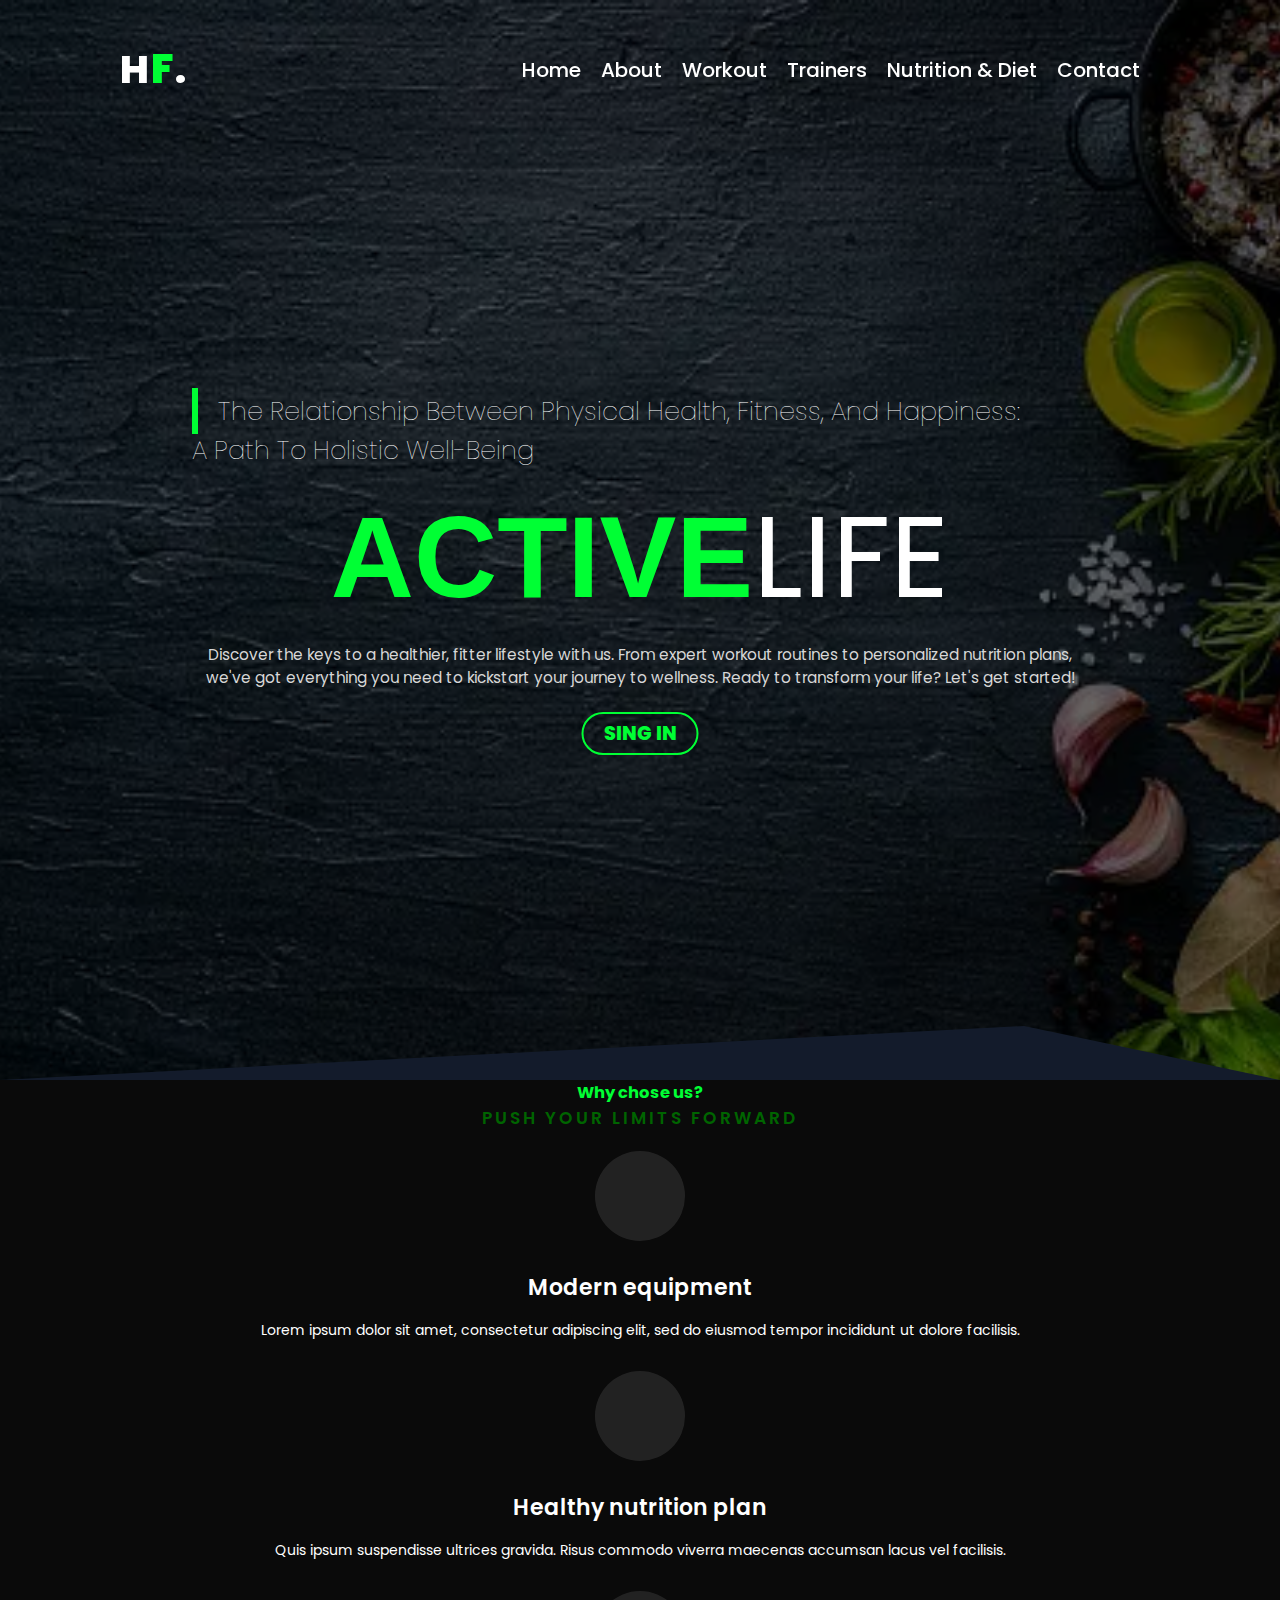
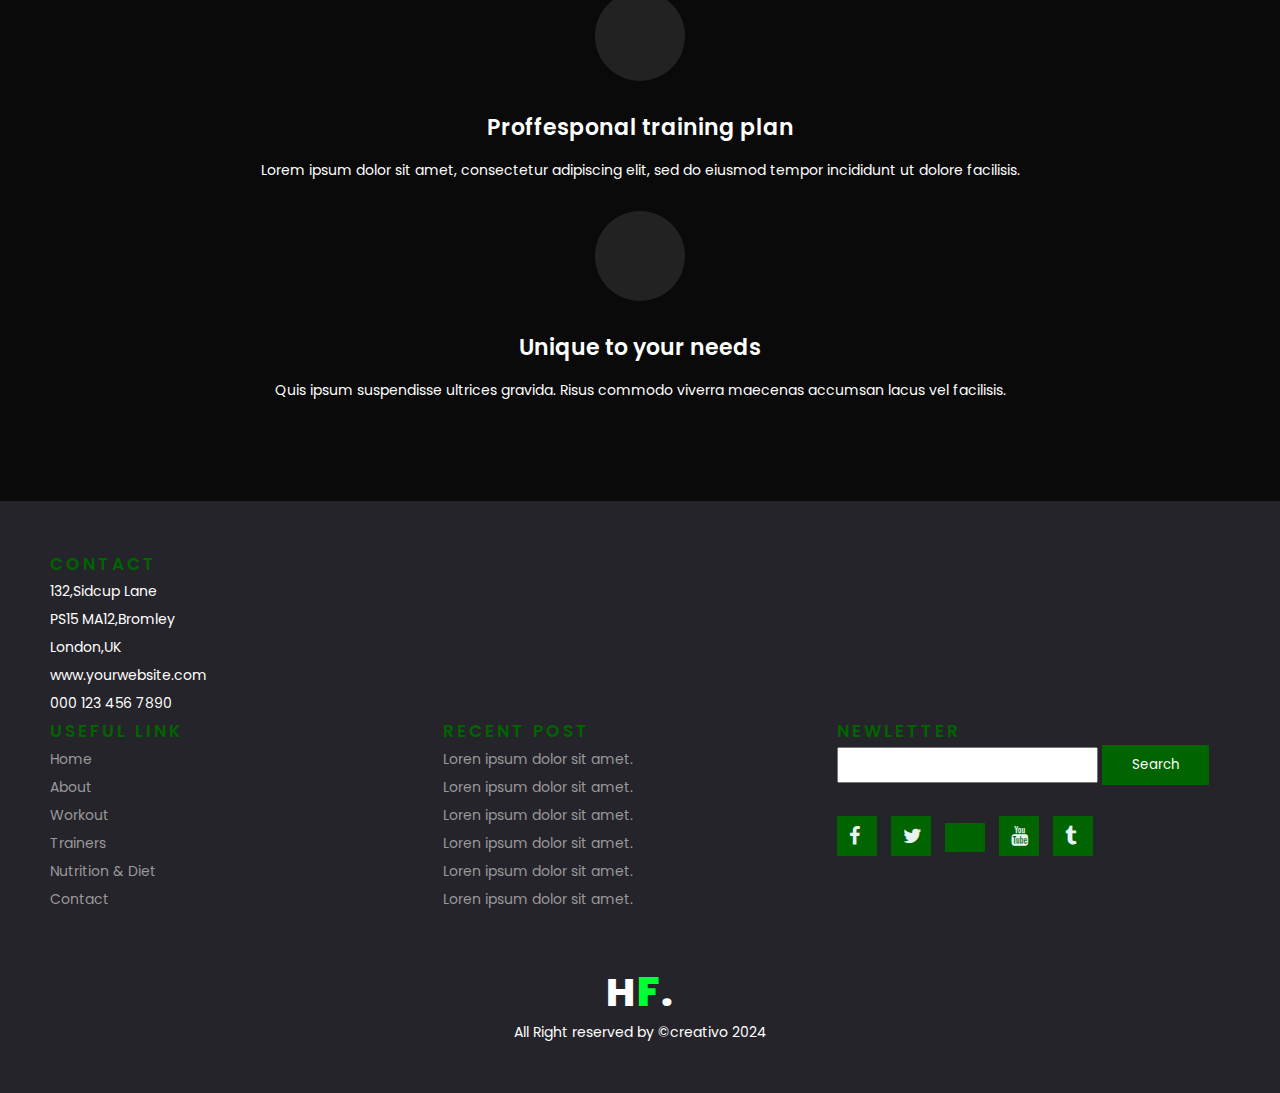
<file: website/index.html>
<!DOCTYPE html>
<html>
    <head>
        <title>Health & Fitness</title>
        <meta charest="utf-8">
        <meta name="viewpoint" content="width=device-width,initial-scale=1.0">
        <link rel="stylesheet" type="text/css" href="./style.css" >
       <link rel="stylesheet" href="https://cdnjs.cloudflare.com/ajax/libs/font-awesome/4.7.0/css/font-awesome.css" integrity="sha512-5A8nwdMOWrSz20fDsjczgUidUBR8liPYU+WymTZP1lmY9G6Oc7HlZv156XqnsgNUzTyMefFTcsFH/tnJE/+xBg==" crossorigin="anonymous" referrerpolicy="no-referrer" />
   </head>
   <body>
     <!-- ----------------Navigation bar------------- -->
   <div class="navbar">
        <a href="#" class="logo">H<B>F</B>.</a>
        <ol>
            <li><a href="./index.html">Home</a></li>
            <li><a href="./about.html">About</a></li>
            <li><a href="./Workout.html">Workout</a></li>
            <li><a href="./trainer.html">Trainers</a></li>
            <li><a href="./Nutrition.html">Nutrition & Diet</a></li>
            <li><a href="./contact.html">Contact</a></li>
        </ol>
    </div>
    <!-- -------------- Home Section--------------- -->
    <section id="home" class="home view">
        <div class="highlights">
            <h3>The Relationship Between Physical Health, Fitness, and Happiness:<br> A Path to Holistic Well-Being</h3>
            <h1><b>ACTIVE</b>LIFE</h1>
            <p class="tagline">Discover the keys to a healthier, fitter lifestyle with us. From expert workout routines to personalized nutrition plans, we've got everything you need to kickstart your journey to wellness. Ready to transform your life? Let's get started!</p>
            <button class="sing">Sing in </button>
        </div>
        <div class="banner"></div>
    </section>
   
<!-- Footer Section Begin -->
<!-- ChoseUs Section Begin -->
<section class="choseus-section spad">
    <div class="container">
        <div class="row">
            
                <div class="section-title">
                   <h3><span>Why chose us?</span></h3>
                    <h2>PUSH YOUR LIMITS FORWARD</h2>
                </div>
            
        </div>
        <div class="row">
            
                <div class="cs-item">
                    <span class="flaticon-034-stationary-bike"></span>
                    <h4>Modern equipment</h4>
                    <p>Lorem ipsum dolor sit amet, consectetur adipiscing elit, sed do eiusmod tempor incididunt ut
                        dolore facilisis.</p>
                </div>
            
           
                <div class="cs-item">
                    <span class="flaticon-033-juice"></span>
                    <h4>Healthy nutrition plan</h4>
                    <p>Quis ipsum suspendisse ultrices gravida. Risus commodo viverra maecenas accumsan lacus vel
                        facilisis.</p>
                </div>
            
                <div class="cs-item">
                    <span class="flaticon-002-dumbell"></span>
                    <h4>Proffesponal training plan</h4>
                    <p>Lorem ipsum dolor sit amet, consectetur adipiscing elit, sed do eiusmod tempor incididunt ut
                        dolore facilisis.</p>
                </div>
            
                <div class="cs-item">
                    <span class="flaticon-014-heart-beat"></span>
                    <h4>Unique to your needs</h4>
                    <p>Quis ipsum suspendisse ultrices gravida. Risus commodo viverra maecenas accumsan lacus vel
                        facilisis.</p>
                </div>
            
        </div>
    </div>
</section>
<!-- ChoseUs Section End -->
<!-- ----------foter section-----------  -->

<footer class="footer">
    <div class="left-area">
        <h2>Contact</h2>
        <ul class="box">
            <li>132,Sidcup Lane</li>
            <li>PS15 MA12,Bromley</li>
            <li>London,UK</li>
            <li>www.yourwebsite.com</li>
            <li>000 123 456 7890</li>
        </ul>
    </div>

    <ul class="right-area">
        <li class="link-area">
            <h2>Useful Link</h2>

            <ul class="box h-box">
                <li><a href="./index.html">Home</a></li>
                <li><a href="./about.html">About</a></li>
                <li><a href="./Workout.html">Workout</a></li>
                <li><a href="./trainer.html">Trainers</a></li>
                <li><a href="./Nutrition.html">Nutrition & Diet</a></li>
                <li><a href="./contact.html">Contact</a></li>

            </ul>
        </li>
        <li>
            <h2>Recent post</h2>
            <ul class="box">
                <li><a href="#">Loren ipsum dolor sit amet.</a></li>
                <li><a href="#">Loren ipsum dolor sit amet.</a></li>
                <li><a href="#">Loren ipsum dolor sit amet.</a></li>
                <li><a href="#">Loren ipsum dolor sit amet.</a></li>
                <li><a href="#">Loren ipsum dolor sit amet.</a></li>
                <li><a href="#">Loren ipsum dolor sit amet.</a></li>
                

            </ul>
        </li>
        <li>
        <h2>NewLetter</h2>
        <form action="" class="form-search">
            <div class="search-box">
                <input type="text" name="" id="">
                <button class="btn" type="submit">Search</button>
            </div>
        </form>

        <div class="socials">
            <a href="#"><i class="fa fa-facebook"></i></a>
            <a href="#"><i class="fa fa-twitter"></i></a>
            <a href="#"><i class="fa fa-dribble"></i></a>
            <a href="#"><i class="fa fa-youtube"></i></a>
            <a href="#"><i class="fa fa-tumblr"></i></a>

        </div>
        </li>
    </ul>

    <div class="footer-bottom">
        <a href="#" class="logo">H<B>F</B>.</a>
        <p>All Right reserved by &copy;creativo 2024</p>

    </div>
</footer>


</body>
</html>
</file>
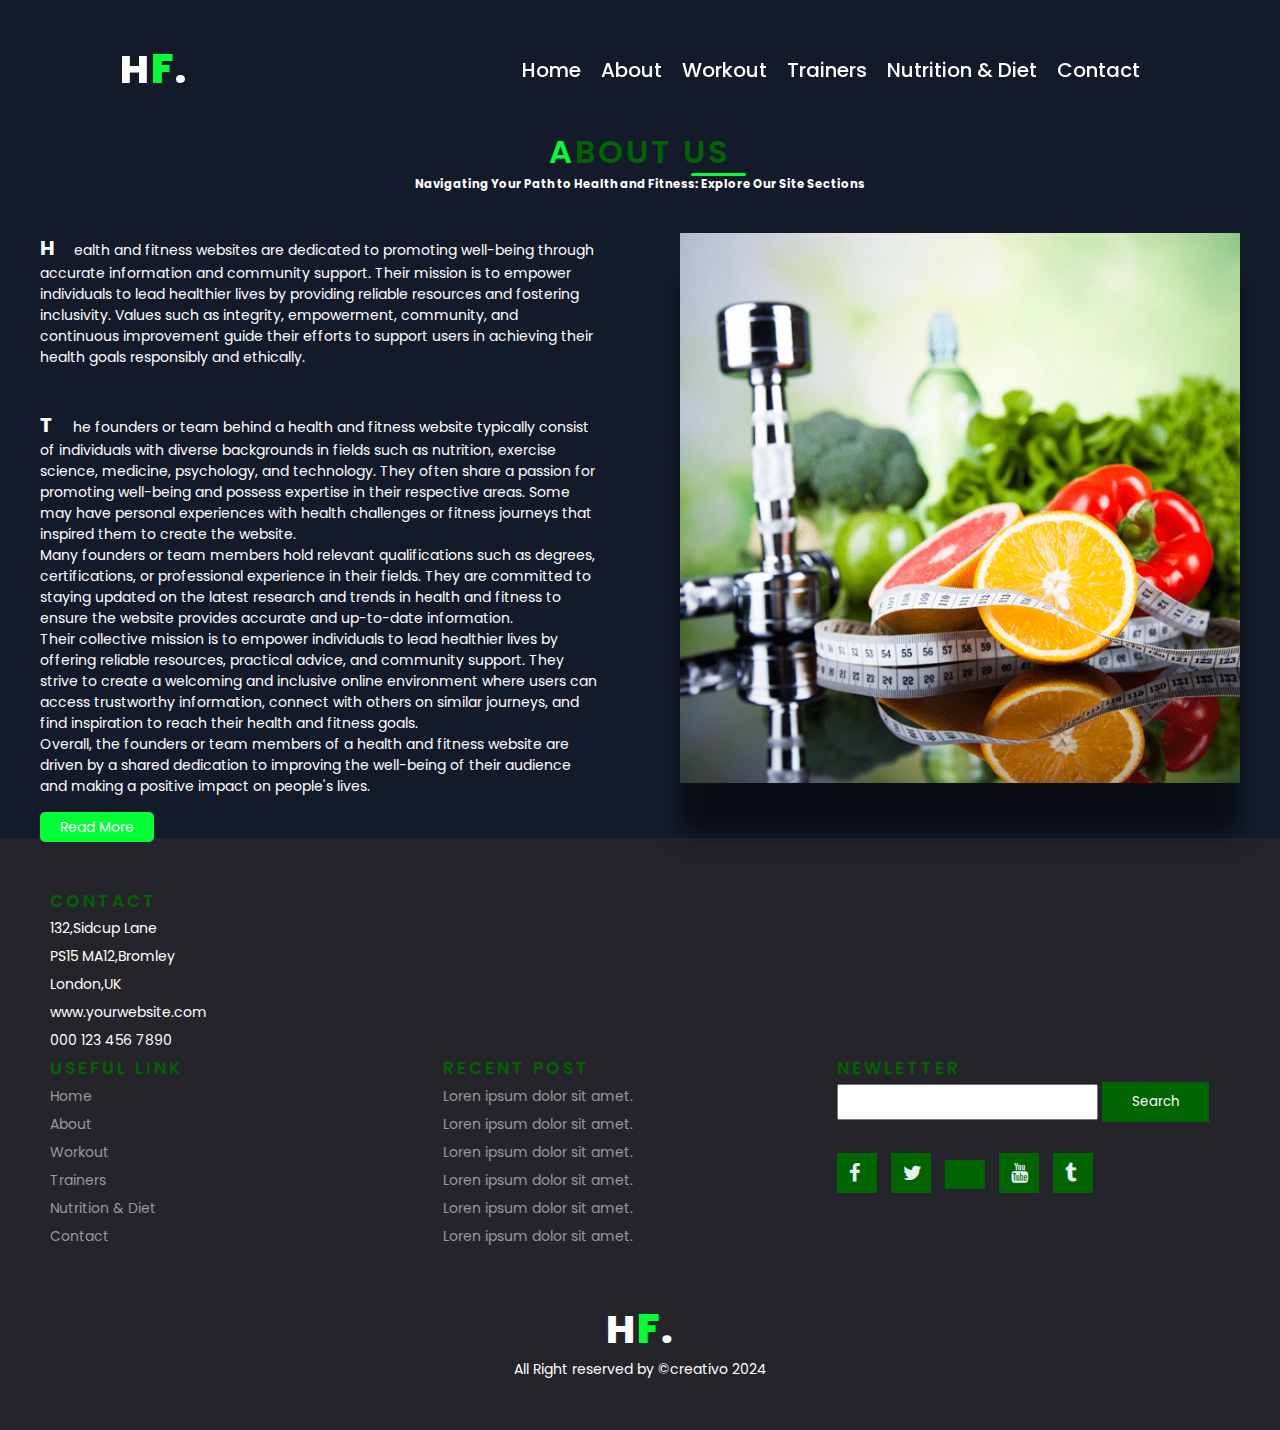
<file: website/about.html>
<!DOCTYPE html>
<html>
    <head>
        <meta charset="UTF-8">
        <meta name="viewport" content="width=device-width, initial-scale=1.0">
        <title>Health & Fitness</title>
        <link rel="stylesheet" href="./style.css"/>
        <link rel="stylesheet" href="https://cdnjs.cloudflare.com/ajax/libs/font-awesome/4.7.0/css/font-awesome.css" integrity="sha512-5A8nwdMOWrSz20fDsjczgUidUBR8liPYU+WymTZP1lmY9G6Oc7HlZv156XqnsgNUzTyMefFTcsFH/tnJE/+xBg==" crossorigin="anonymous" referrerpolicy="no-referrer" />
        
     </head>

     <body>
        <!-- ----------------Navigation bar------------- -->
   <div class="navbar">
    <a href="#" class="logo">H<B>F</B>.</a>
    <ol>
        <li><a href="./index.html">Home</a></li>
        <li><a href="./about.html">About</a></li>
        <li><a href="./Workout.html">Workout</a></li>
        <li><a href="./trainer.html">Trainers</a></li>
        <li><a href="./Nutrition.html">Nutrition & Diet</a></li>
        <li><a href="./contact.html">Contact</a></li>
    </ol>
</div>
        <!-- -------------------about section----------------- -->
        <section id="about" class="about view">
            <div class="main">
                <h2><span>A</span>bout us</h2>
                <h5>Navigating Your Path to Health and Fitness: Explore Our Site Sections</h5>
            </div>
           <div class="content">
            <div class="cols">
                <p><b>H</b>ealth and fitness websites are dedicated to promoting well-being through accurate information and community support. Their mission is to empower individuals to lead healthier lives by providing reliable resources and fostering inclusivity. Values such as integrity, empowerment, community, and continuous improvement guide their efforts to support users in achieving their health goals responsibly and ethically.</p><br><br>
                
                 <p><b>T</b>he founders or team behind a health and fitness website typically consist of individuals with diverse backgrounds in fields such as nutrition, exercise science, medicine, psychology, and technology. They often share a passion for promoting well-being and possess expertise in their respective areas. Some may have personal experiences with health challenges or fitness journeys that inspired them to create the website.<br>

                 Many founders or team members hold relevant qualifications such as degrees, certifications, or professional experience in their fields. They are committed to staying updated on the latest research and trends in health and fitness to ensure the website provides accurate and up-to-date information.<br>
                        
                 Their collective mission is to empower individuals to lead healthier lives by offering reliable resources, practical advice, and community support. They strive to create a welcoming and inclusive online environment where users can access trustworthy information, connect with others on similar journeys, and find inspiration to reach their health and fitness goals.<br>
                        
                 Overall, the founders or team members of a health and fitness website are driven by a shared dedication to improving the well-being of their audience and making a positive impact on people's lives.</p>
                 <a href="#">Read more</a>
                </div>
            <div class="cols">
                <div class="box">
                    <img src="./Resource/offer/getting-healthy-again-quickly.webp" alt="">
                </div>
            </div>

        </div>


        </section>
        <!-- ----------foter section-----------  -->

<footer class="footer">
    <div class="left-area">
        <h2>Contact</h2>
        <ul class="box">
            <li>132,Sidcup Lane</li>
            <li>PS15 MA12,Bromley</li>
            <li>London,UK</li>
            <li>www.yourwebsite.com</li>
            <li>000 123 456 7890</li>
        </ul>
    </div>

    <ul class="right-area">
        <li class="link-area">
            <h2>Useful Link</h2>

            <ul class="box h-box">
                <li><a href="./index.html">Home</a></li>
                <li><a href="./about.html">About</a></li>
                <li><a href="./Workout.html">Workout</a></li>
                <li><a href="./trainer.html">Trainers</a></li>
                <li><a href="./Nutrition.html">Nutrition & Diet</a></li>
                <li><a href="./contact.html">Contact</a></li>

            </ul>
        </li>
        <li>
            <h2>Recent post</h2>
            <ul class="box">
                <li><a href="#">Loren ipsum dolor sit amet.</a></li>
                <li><a href="#">Loren ipsum dolor sit amet.</a></li>
                <li><a href="#">Loren ipsum dolor sit amet.</a></li>
                <li><a href="#">Loren ipsum dolor sit amet.</a></li>
                <li><a href="#">Loren ipsum dolor sit amet.</a></li>
                <li><a href="#">Loren ipsum dolor sit amet.</a></li>
                

            </ul>
        </li>
        <li>
        <h2>NewLetter</h2>
        <form action="" class="form-search">
            <div class="search-box">
                <input type="text" name="" id="">
                <button class="btn" type="submit">Search</button>
            </div>
        </form>

        <div class="socials">
            <a href="#"><i class="fa fa-facebook"></i></a>
            <a href="#"><i class="fa fa-twitter"></i></a>
            <a href="#"><i class="fa fa-dribble"></i></a>
            <a href="#"><i class="fa fa-youtube"></i></a>
            <a href="#"><i class="fa fa-tumblr"></i></a>

        </div>
        </li>
    </ul>

    <div class="footer-bottom">
        <a href="#" class="logo">H<B>F</B>.</a>
        <p>All Right reserved by &copy;creativo 2024</p>

    </div>
</footer>

     </body>
</html>
</file>
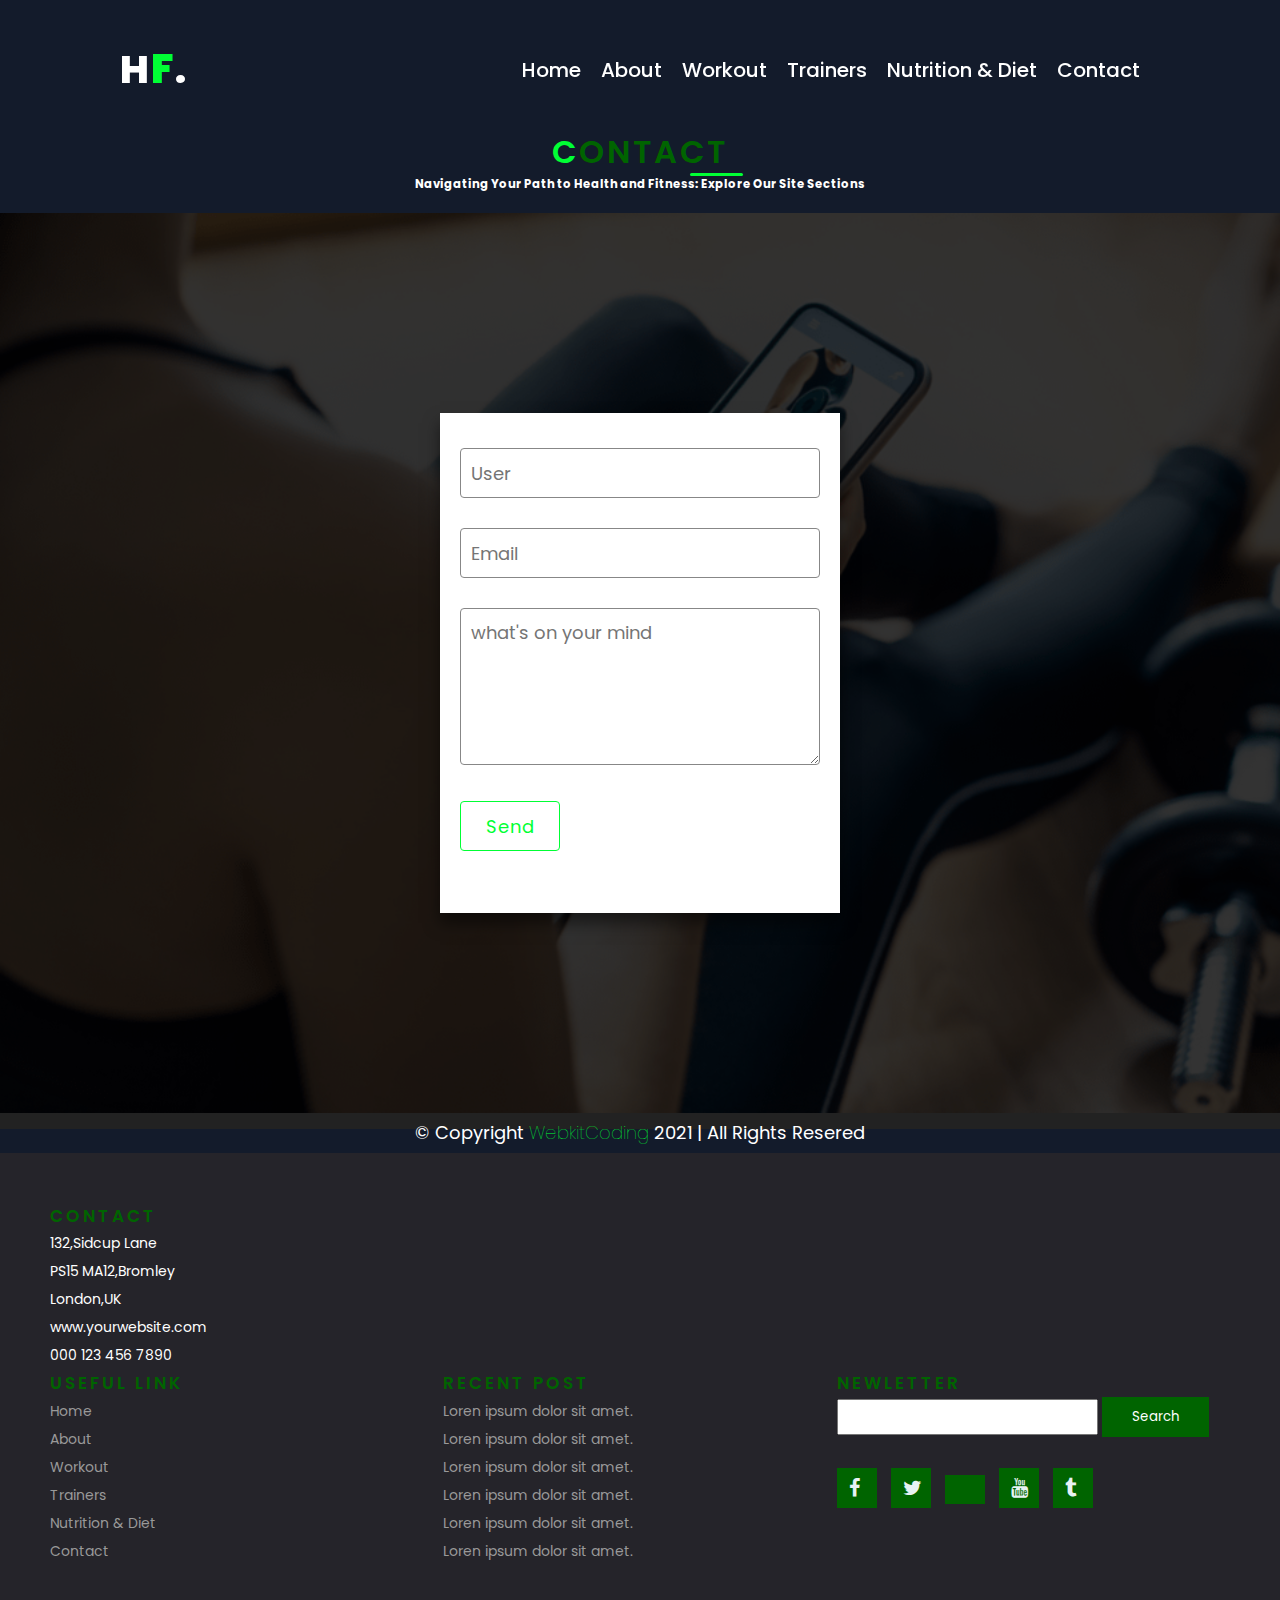
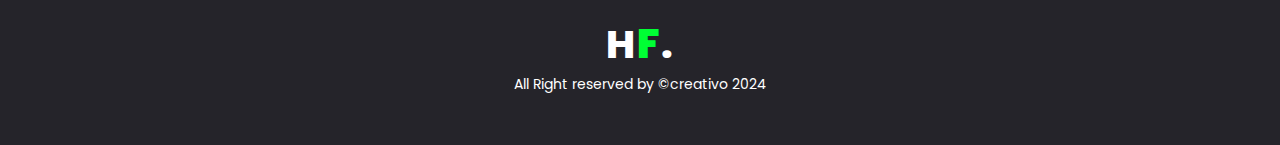
<file: website/contact.html>
<!DOCTYPE html>
<html>
    <head>
        <title>Health & Fitness</title>
        <meta charest="utf-8">
        <meta name="viewpoint" content="width=device-width,initial-scale=1.0">
        <link rel="stylesheet" type="text/css" href="./style.css" >
       <link rel="stylesheet" href="https://cdnjs.cloudflare.com/ajax/libs/font-awesome/4.7.0/css/font-awesome.css" integrity="sha512-5A8nwdMOWrSz20fDsjczgUidUBR8liPYU+WymTZP1lmY9G6Oc7HlZv156XqnsgNUzTyMefFTcsFH/tnJE/+xBg==" crossorigin="anonymous" referrerpolicy="no-referrer" />
   </head>
   
   <body>
    <!-- ----------------Navigation bar------------- -->
   <div class="navbar">
    <a href="#" class="logo">H<B>F</B>.</a>
    <ol>
        <li><a href="./index.html">Home</a></li>
        <li><a href="./about.html">About</a></li>
        <li><a href="./Workout.html">Workout</a></li>
        <li><a href="./trainer.html">Trainers</a></li>
        <li><a href="./Nutrition.html">Nutrition & Diet</a></li>
        <li><a href="./contact.html">Contact</a></li>
    </ol>
</div>
    <!-- ------contact section------- -->
    <section id="contact" class="contact view">
        <div class="main">
            <h2><span>C</span>ontact</h2>
            <h5>Navigating Your Path to Health and Fitness: Explore Our Site Sections</h5>
        </div>
        <div class="content">
            <form> 
                <input type="text" placeholder="User">
                <input type="email" placeholder="Email">
                <textarea rows="5" placeholder="what's on your mind"></textarea>
                <br>
                <input type="submit" value="Send" class="btn">
            </form>
            <div class="bgimg">

            </div>

        </div>
    </section>
    <!-- -------------copyright------------------ -->
    <section class="copyright">
      &copy;  copyright <a href="#">WebkitCoding</a> 2021 | All Rights Resered
    </section>
    <!-- ----------foter section-----------  -->

<footer class="footer">
    <div class="left-area">
        <h2>Contact</h2>
        <ul class="box">
            <li>132,Sidcup Lane</li>
            <li>PS15 MA12,Bromley</li>
            <li>London,UK</li>
            <li>www.yourwebsite.com</li>
            <li>000 123 456 7890</li>
        </ul>
    </div>

    <ul class="right-area">
        <li class="link-area">
            <h2>Useful Link</h2>

            <ul class="box h-box">
                <li><a href="./index.html">Home</a></li>
                <li><a href="./about.html">About</a></li>
                <li><a href="./Workout.html">Workout</a></li>
                <li><a href="./trainer.html">Trainers</a></li>
                <li><a href="./Nutrition.html">Nutrition & Diet</a></li>
                <li><a href="./contact.html">Contact</a></li>

            </ul>
        </li>
        <li>
            <h2>Recent post</h2>
            <ul class="box">
                <li><a href="#">Loren ipsum dolor sit amet.</a></li>
                <li><a href="#">Loren ipsum dolor sit amet.</a></li>
                <li><a href="#">Loren ipsum dolor sit amet.</a></li>
                <li><a href="#">Loren ipsum dolor sit amet.</a></li>
                <li><a href="#">Loren ipsum dolor sit amet.</a></li>
                <li><a href="#">Loren ipsum dolor sit amet.</a></li>
                

            </ul>
        </li>
        <li>
        <h2>NewLetter</h2>
        <form action="" class="form-search">
            <div class="search-box">
                <input type="text" name="" id="">
                <button class="btn" type="submit">Search</button>
            </div>
        </form>

        <div class="socials">
            <a href="#"><i class="fa fa-facebook"></i></a>
            <a href="#"><i class="fa fa-twitter"></i></a>
            <a href="#"><i class="fa fa-dribble"></i></a>
            <a href="#"><i class="fa fa-youtube"></i></a>
            <a href="#"><i class="fa fa-tumblr"></i></a>

        </div>
        </li>
    </ul>

    <div class="footer-bottom">
        <a href="#" class="logo">H<B>F</B>.</a>
        <p>All Right reserved by &copy;creativo 2024</p>

    </div>
</footer>

   </body>
</html>
</file>
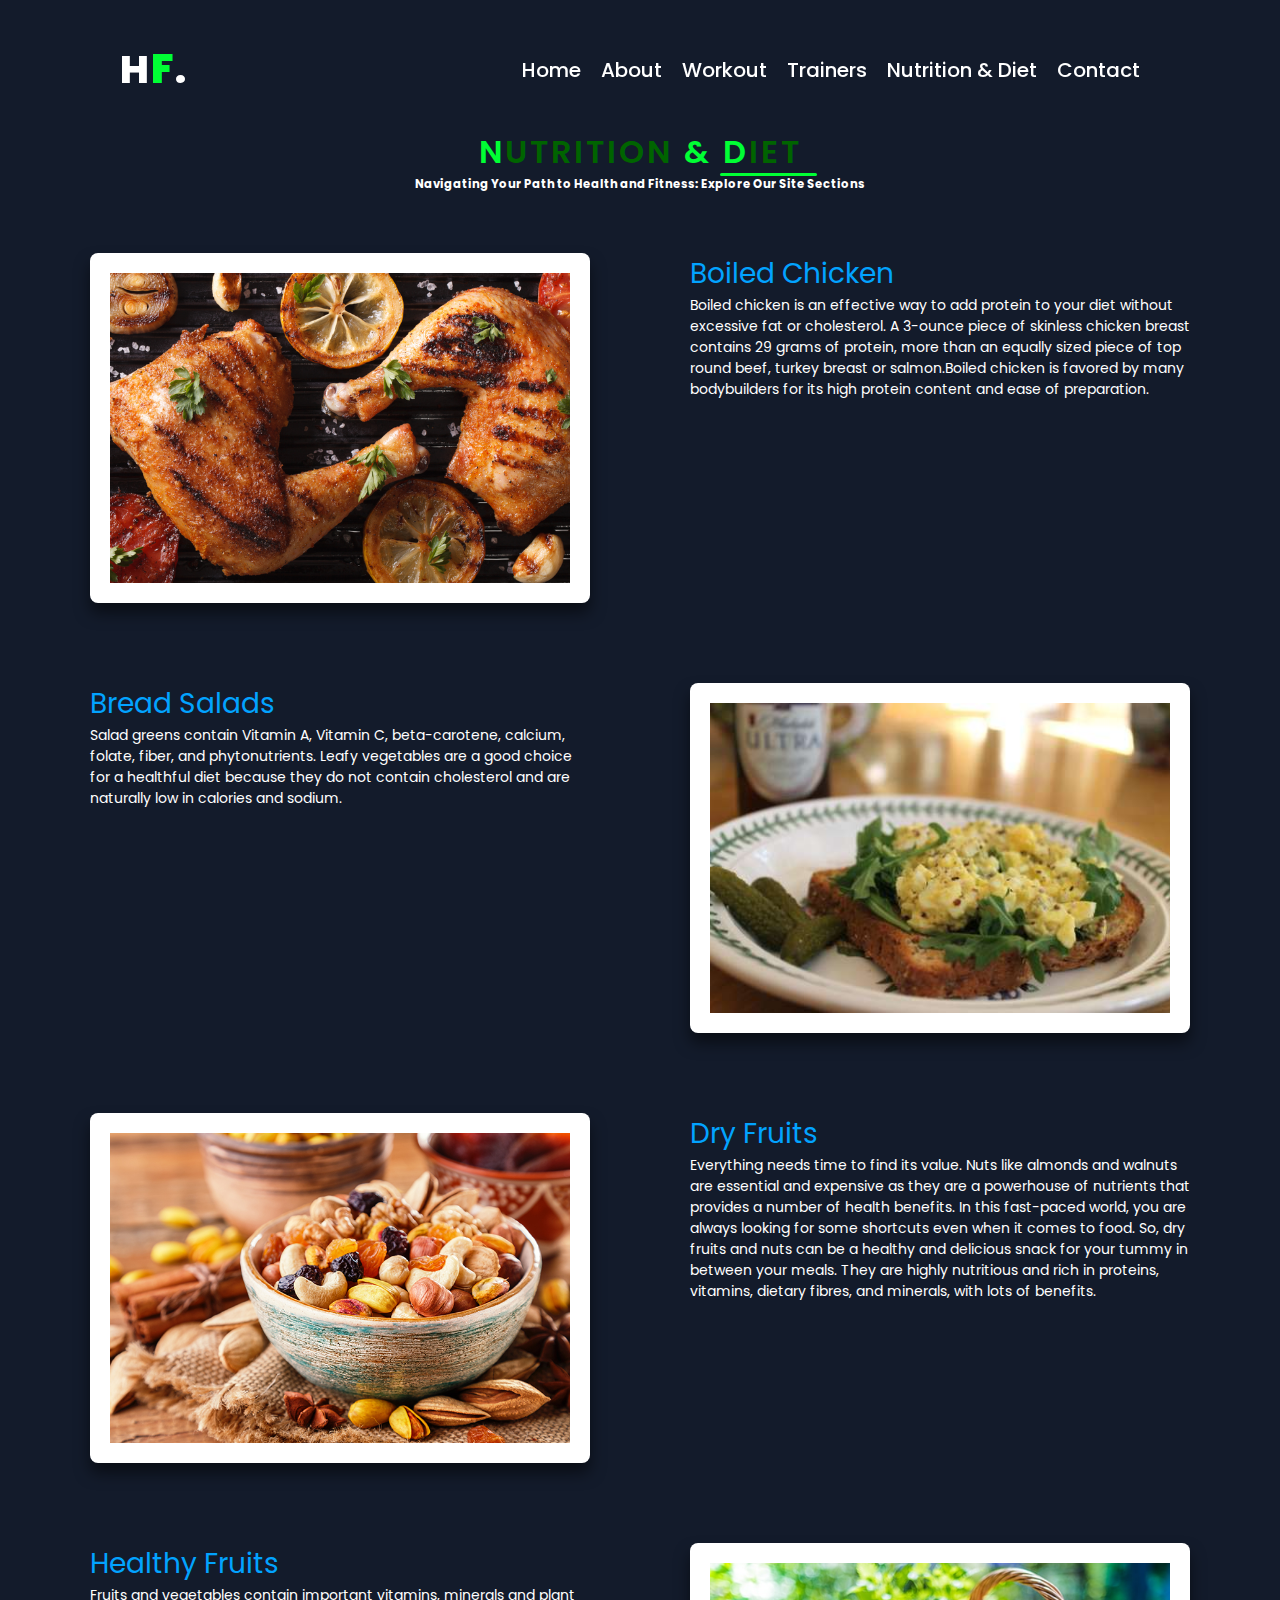
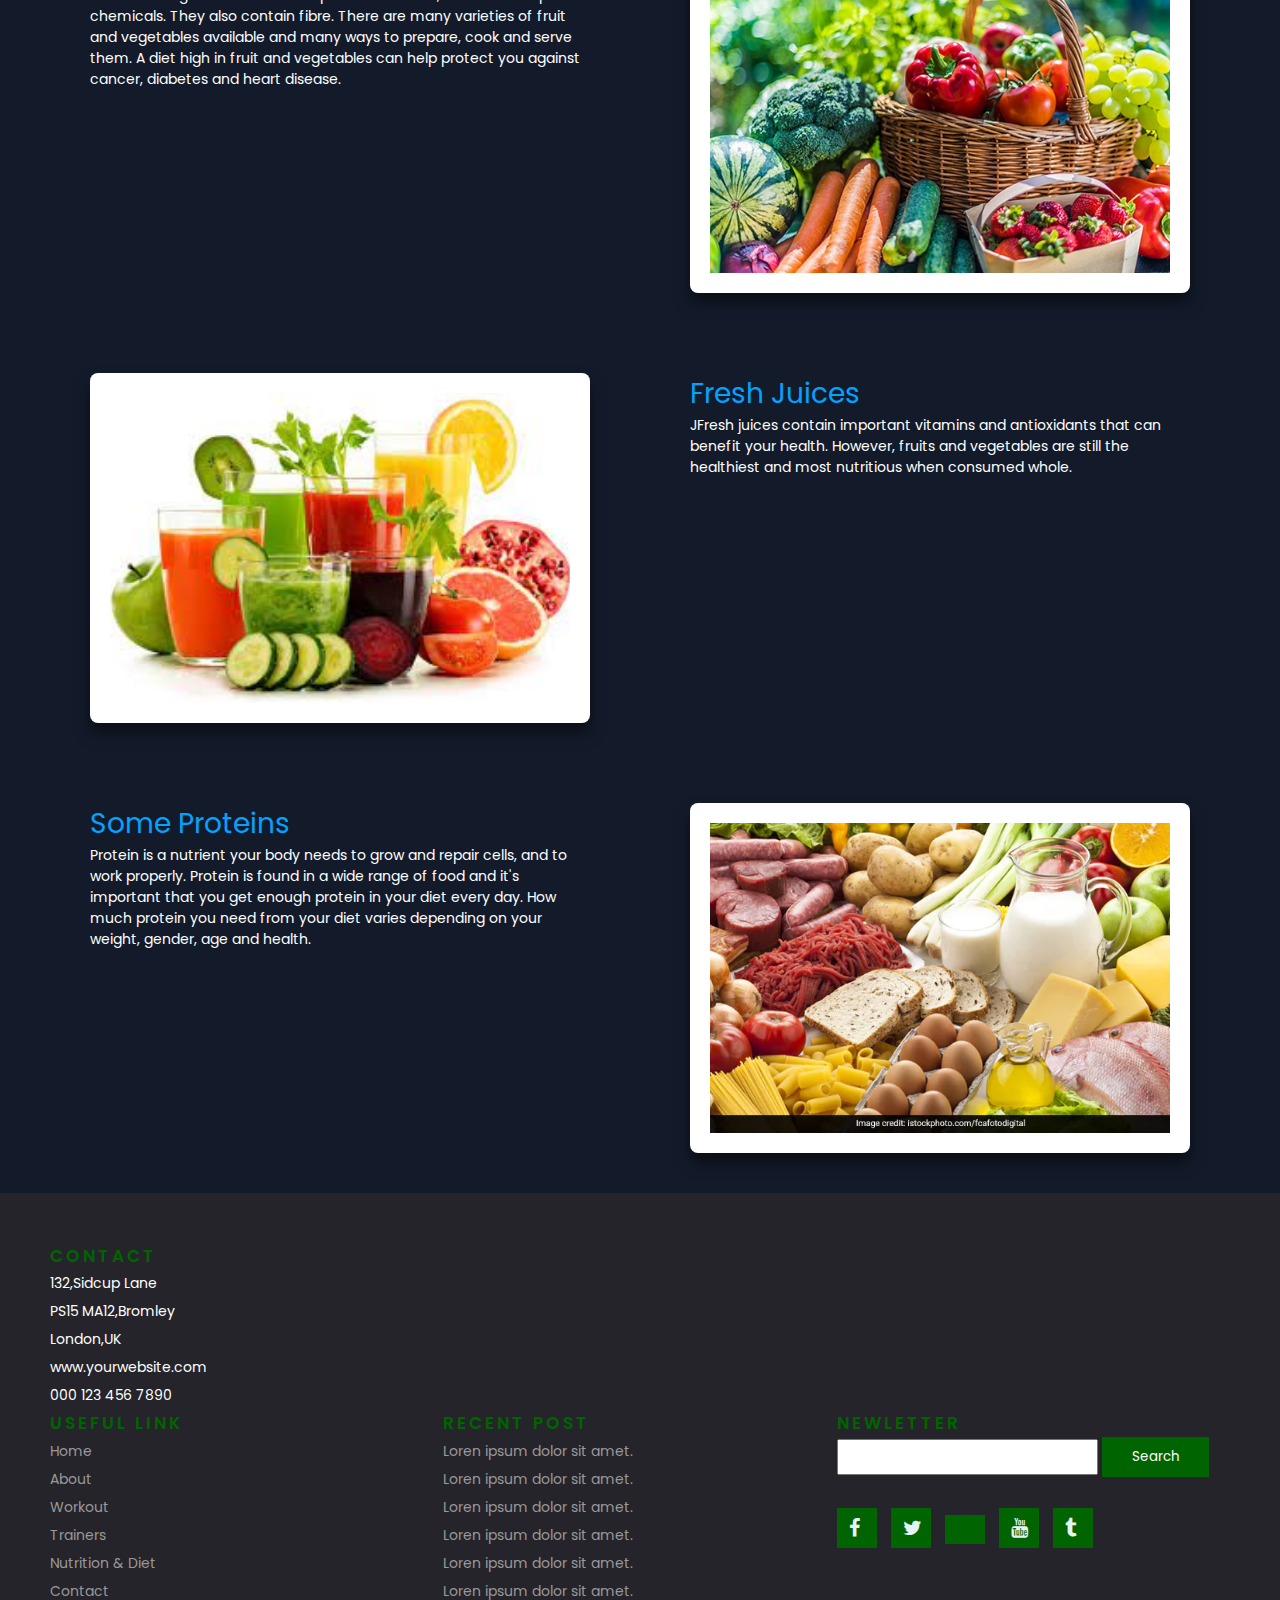
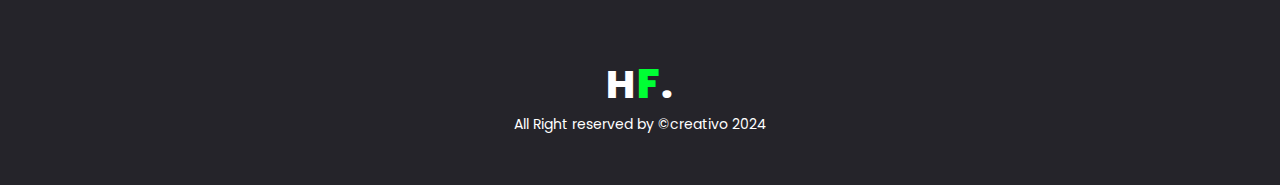
<file: website/Nutrition.html>
<!DOCTYPE html>
<html>
    <head>
        <meta charset="UTF-8">
        <meta name="viewport" content="width=device-width, initial-scale=1.0">
        <title>Health & Fitness</title>
        <link rel="stylesheet" href="./style.css"/>
        <link rel="stylesheet" href="https://cdnjs.cloudflare.com/ajax/libs/font-awesome/4.7.0/css/font-awesome.css" integrity="sha512-5A8nwdMOWrSz20fDsjczgUidUBR8liPYU+WymTZP1lmY9G6Oc7HlZv156XqnsgNUzTyMefFTcsFH/tnJE/+xBg==" crossorigin="anonymous" referrerpolicy="no-referrer" />
    </head>
    <body>
        <!-- ----------------Navigation bar------------- -->
   <div class="navbar">
    <a href="#" class="logo">H<B>F</B>.</a>
    <ol>
        <li><a href="./index.html">Home</a></li>
        <li><a href="./about.html">About</a></li>
        <li><a href="./Workout.html">Workout</a></li>
        <li><a href="./trainer.html">Trainers</a></li>
        <li><a href="./Nutrition.html">Nutrition & Diet</a></li>
        <li><a href="./contact.html">Contact</a></li>
    </ol>
</div>
        <!-- -----------Nutrition & diat-------- -->
        <section id="nutrition" class="nutrition view">
           <div class="main">
            <h2><span>N</span>utrition <span>&</span> <span>D</span>iet
            </h2>
            <h5>Navigating Your Path to Health and Fitness: Explore Our Site Sections</h5>
        </div>
        <div class="content">
            <div class="row">
                <div class="cols a">
                    <div class="heading">Boiled Chicken</div>
                    <p>Boiled chicken is an effective way to add protein to your diet without excessive fat or cholesterol. A 3-ounce piece of skinless chicken breast contains 29 grams of protein, more than an equally sized piece of top round beef, turkey breast or salmon.Boiled chicken is favored by many bodybuilders for its high protein content and ease of preparation.
                    </p>
                </div>
                    <div class="cols b">
                     <div class="boxes">
                        <img src="./Resource/Nutrition/5ba9216b672e16644a235873.webp" width="450px" height="320px" alt="">
                     </div>
                </div>
            </div>
            <div class="row">
                <div class="cols a">
                <div class="heading">Bread Salads</div>
                  <p>Salad greens contain Vitamin A, Vitamin C, beta-carotene, calcium, folate, fiber, and phytonutrients. Leafy vegetables are a good choice for a healthful diet because they do not contain cholesterol and are naturally low in calories and sodium.</p>
                 </div>                                             <div  class="cols b">
                <div class="boxes">
                <img src="./Resource/Nutrition/Healthy-egg-salad-recipe-with-Oasis-bread.jpg"  width="450px" height="320px"alt="">
              </div>
         </div>
     </div>
     <div class="row">
        <div class="cols a">
        <div class="heading">Dry Fruits</div>
        <p>Everything needs time to find its value. Nuts like almonds and walnuts are essential and expensive as they are a powerhouse of nutrients that provides a number of health benefits. In this fast-paced world, you are always looking for some shortcuts even when it comes to food. So, dry fruits and nuts can be a healthy and delicious snack for your tummy in between your meals. They are highly nutritious and rich in proteins, vitamins, dietary fibres, and minerals, with lots of benefits. </p>
         </div>
         <div class="cols b">
         <div class="boxes">
          <img src="./Resource/Nutrition/900x500_banner_HK-Connect_Dry-fruits-for-weight-gain.jpg" width="450px" height="320px" alt="">
         </div>
     </div>   
</div> 
<div class="row">
     <div class="cols a">
        <div class="heading">Healthy Fruits</div>
        <p>Fruits and vegetables contain important vitamins, minerals and plant chemicals. They also contain fibre. There are many varieties of fruit and vegetables available and many ways to prepare, cook and serve them. A diet high in fruit and vegetables can help protect you against cancer, diabetes and heart disease.
        </p>
    </div>
        <div class="cols b">
         <div class="boxes">
            <img src="./Resource/Nutrition/National-Fresh-Fruit-and-Veg_576x394.jpg" width="450px" height="320px" alt="">
         </div>
     </div>
</div>
<div class="row">
     <div class="cols a">
        <div class="heading">Fresh Juices</div>
        <p>JFresh juices contain important vitamins and antioxidants that can benefit your health. However, fruits and vegetables are still the healthiest and most nutritious when consumed whole.</p>
    </div>
        <div class="cols b">
         <div class="boxes">
            <img src="./Resource/Nutrition/images (1).jpg" width="450px" height="320px" alt="">
         </div>
     </div>
</div>
<div class="row">
 <div class="cols a">
        <div class="heading">Some Proteins </div>
        <p>Protein is a nutrient your body needs to grow and repair cells, and to work properly. Protein is found in a wide range of food and it's important that you get enough protein in your diet every day. How much protein you need from your diet varies depending on your weight, gender, age and health.</p>
    </div>
        <div class="cols b">
         <div class="boxes">
            <img src="./Resource/Nutrition/qtcnkreg_proteins_625x300_28_January_19.webp" width="450px" height="320px" alt="">
         </div>
       
        </div>

    </div>

</div>
        
        </div>    
        </section>
        <!-- ----------foter section-----------  -->

<footer class="footer">
    <div class="left-area">
        <h2>Contact</h2>
        <ul class="box">
            <li>132,Sidcup Lane</li>
            <li>PS15 MA12,Bromley</li>
            <li>London,UK</li>
            <li>www.yourwebsite.com</li>
            <li>000 123 456 7890</li>
        </ul>
    </div>

    <ul class="right-area">
        <li class="link-area">
            <h2>Useful Link</h2>

            <ul class="box h-box">
                <li><a href="./index.html">Home</a></li>
                <li><a href="./about.html">About</a></li>
                <li><a href="./Workout.html">Workout</a></li>
                <li><a href="./trainer.html">Trainers</a></li>
                <li><a href="./Nutrition.html">Nutrition & Diet</a></li>
                <li><a href="./contact.html">Contact</a></li>

            </ul>
        </li>
        <li>
            <h2>Recent post</h2>
            <ul class="box">
                <li><a href="#">Loren ipsum dolor sit amet.</a></li>
                <li><a href="#">Loren ipsum dolor sit amet.</a></li>
                <li><a href="#">Loren ipsum dolor sit amet.</a></li>
                <li><a href="#">Loren ipsum dolor sit amet.</a></li>
                <li><a href="#">Loren ipsum dolor sit amet.</a></li>
                <li><a href="#">Loren ipsum dolor sit amet.</a></li>
                

            </ul>
        </li>
        <li>
        <h2>NewLetter</h2>
        <form action="" class="form-search">
            <div class="search-box">
                <input type="text" name="" id="">
                <button class="btn" type="submit">Search</button>
            </div>
        </form>

        <div class="socials">
            <a href="#"><i class="fa fa-facebook"></i></a>
            <a href="#"><i class="fa fa-twitter"></i></a>
            <a href="#"><i class="fa fa-dribble"></i></a>
            <a href="#"><i class="fa fa-youtube"></i></a>
            <a href="#"><i class="fa fa-tumblr"></i></a>

        </div>
        </li>
    </ul>

    <div class="footer-bottom">
        <a href="#" class="logo">H<B>F</B>.</a>
        <p>All Right reserved by &copy;creativo 2024</p>

    </div>
</footer>

    </body>
</html>
</file>
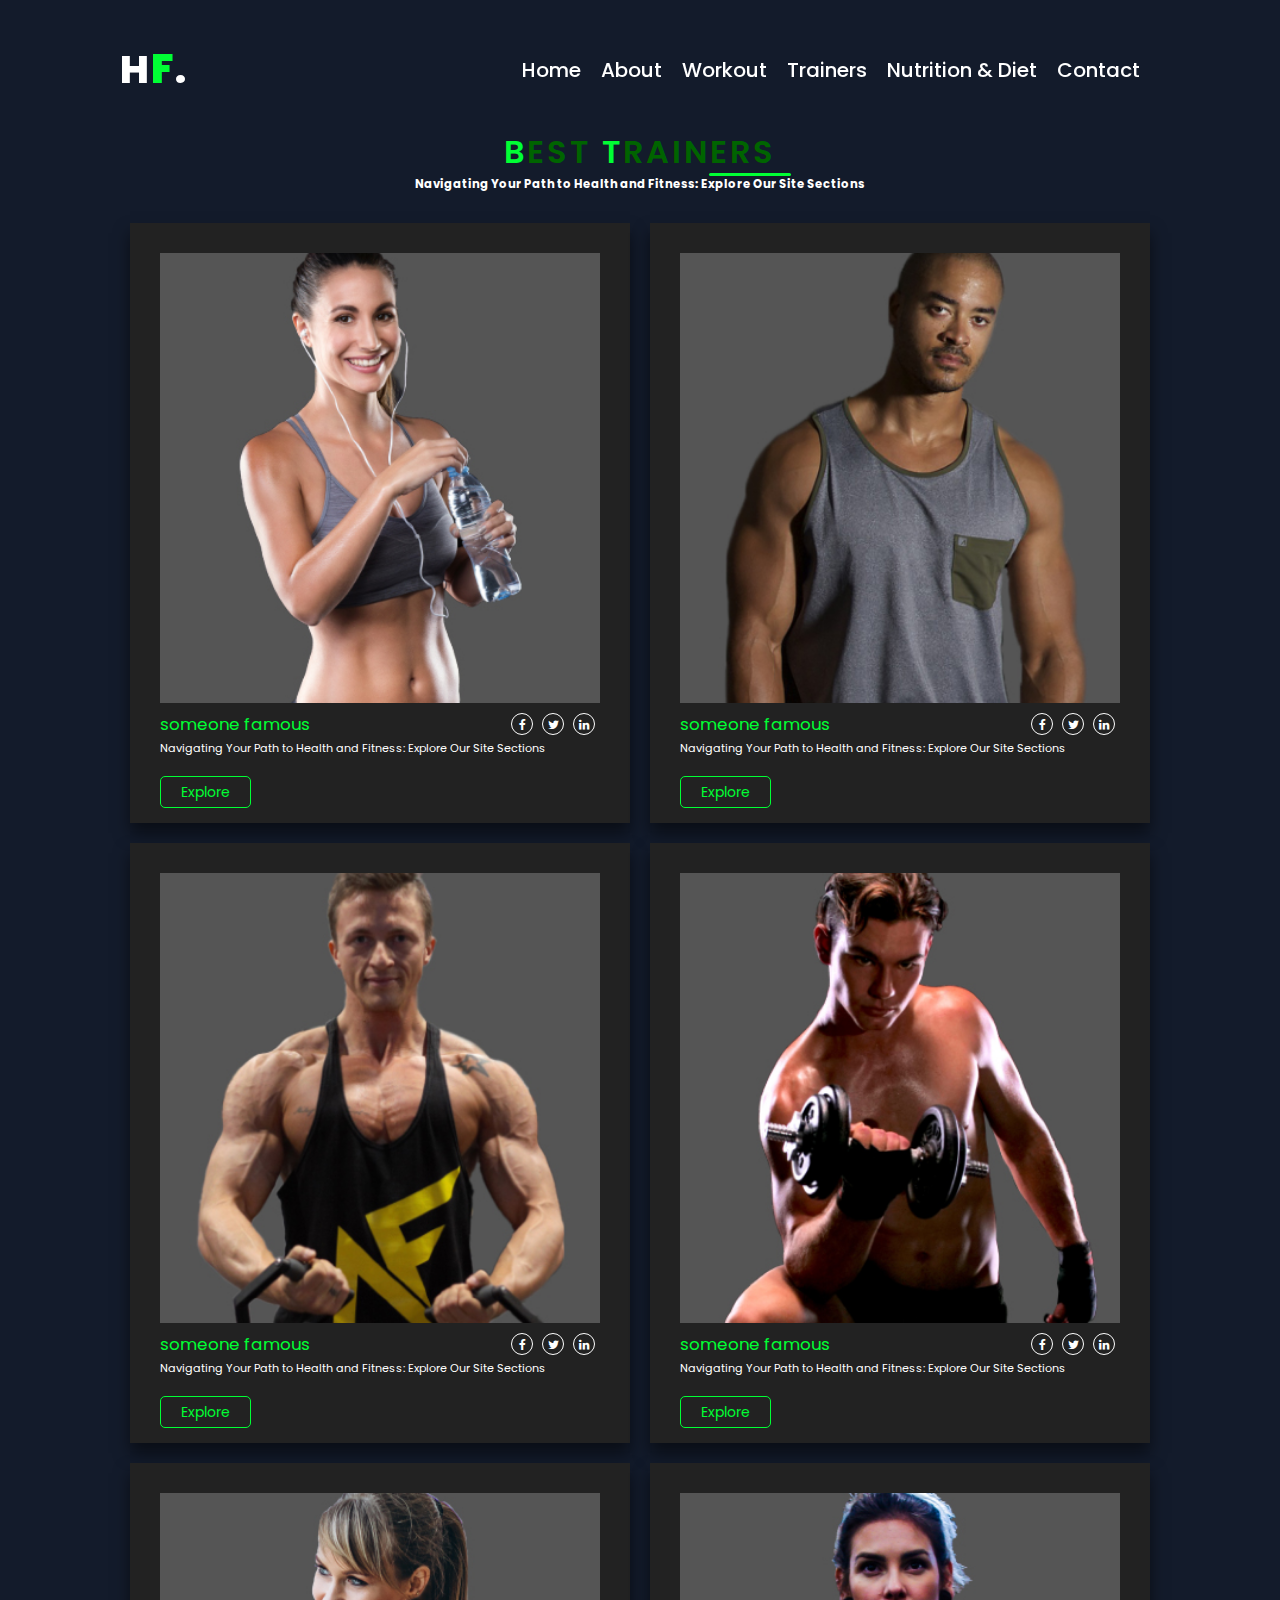
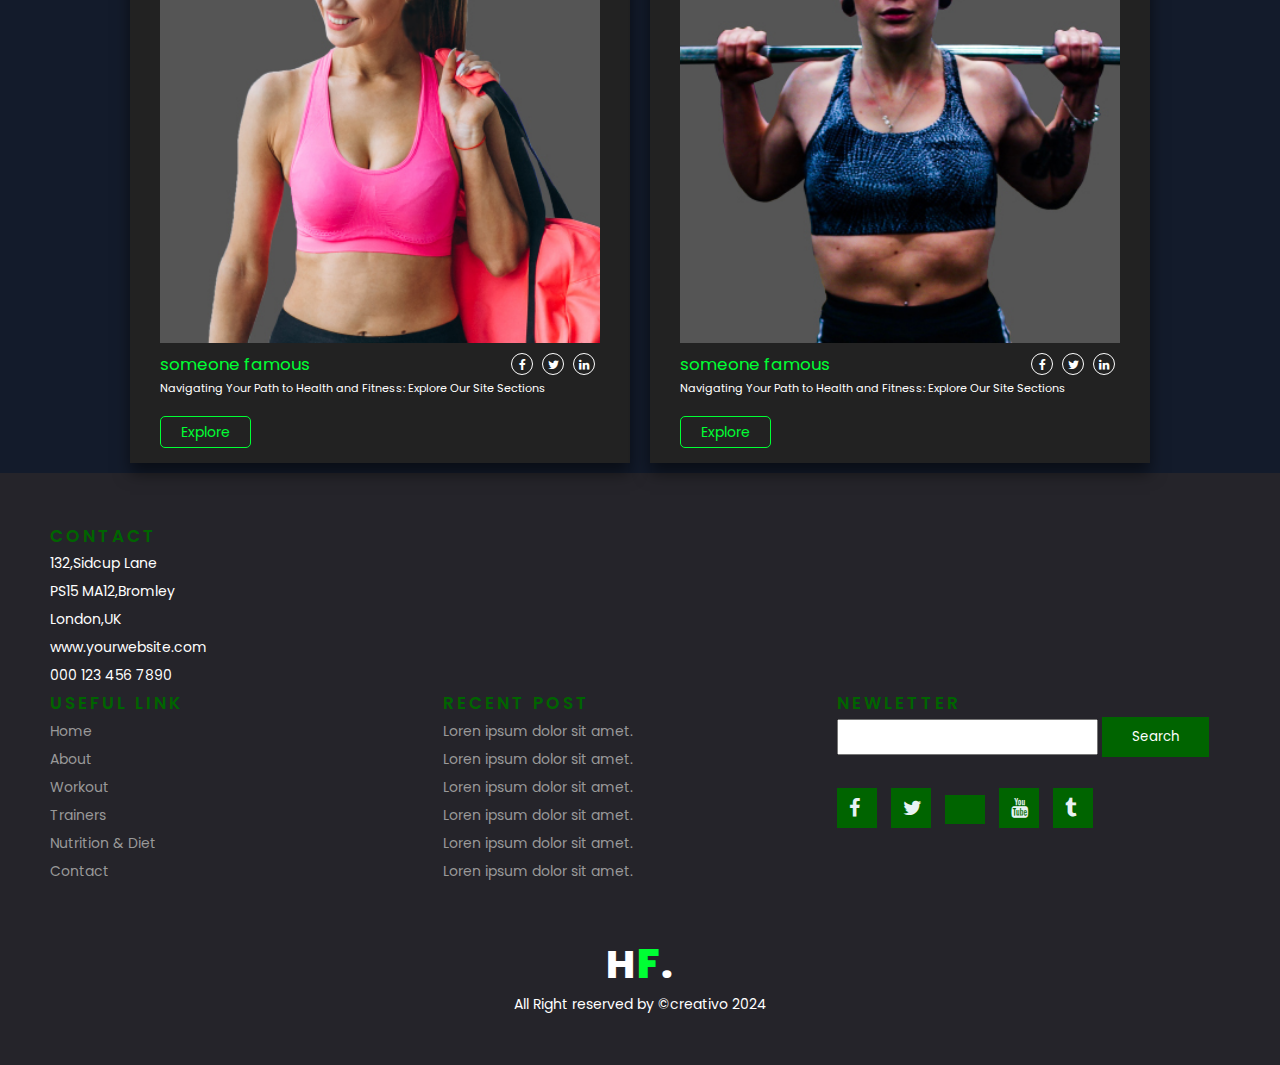
<file: website/trainer.html>
<!DOCTYPE html>
<html>
    <head>
        <title>Health & Fitness</title>
        <meta charest="utf-8">
        <meta name="viewpoint" content="width=device-width,initial-scale=1.0">
        <link rel="stylesheet" type="text/css" href="./style.css" >
       <link rel="stylesheet" href="https://cdnjs.cloudflare.com/ajax/libs/font-awesome/4.7.0/css/font-awesome.css" integrity="sha512-5A8nwdMOWrSz20fDsjczgUidUBR8liPYU+WymTZP1lmY9G6Oc7HlZv156XqnsgNUzTyMefFTcsFH/tnJE/+xBg==" crossorigin="anonymous" referrerpolicy="no-referrer" />
    </head>
    <body>
        <!-- ----------------Navigation bar------------- -->
   <div class="navbar">
    <a href="#" class="logo">H<B>F</B>.</a>
    <ol>
        <li><a href="./index.html">Home</a></li>
        <li><a href="./about.html">About</a></li>
        <li><a href="./Workout.html">Workout</a></li>
        <li><a href="./trainer.html">Trainers</a></li>
        <li><a href="./Nutrition.html">Nutrition & Diet</a></li>
        <li><a href="./contact.html">Contact</a></li>
    </ol>
</div>
        <!-- -------------trainer section--------- -->
        <section id="#Trainers" class="trainer view">
            <div class="main">
                <h2><span>B</span>est <span>T</span>rainers</h2>
                <h5>Navigating Your Path to Health and Fitness: Explore Our Site Sections</h5>
            </div>
            <div class="content">
                <div class="frame">
                   <div class="box">
                        <img src="./Resource/trainers/team-1.jpg" alt="">

                    </div>
                    <div class="headline">
                        <div class="title">someone famous </div>
                        <div class="icons">
                            <i class="fa fa-facebook"></i>
                            <i class="fa fa-twitter"></i>
                            <i class="fa fa-linkedin"></i>

                        </div>

                    </div>
                     <p>Navigating Your Path to Health and Fitness: Explore Our Site Sections</p>
                    <a href="#">Explore</a>
                </div>
                <div class="frame">
                    <div class="box">
                         <img src="./Resource/trainers/team-2.jpg" alt="">
 
                     </div>
                     <div class="headline">
                         <div class="title">someone famous </div>
                         <div class="icons">
                             <i class="fa fa-facebook"></i>
                             <i class="fa fa-twitter"></i>
                             <i class="fa fa-linkedin"></i>
 
                         </div>
 
                     </div>
                      <p>Navigating Your Path to Health and Fitness: Explore Our Site Sections</p>
                     <a href="#">Explore</a>
                 </div>
                 <div class="frame">
                    <div class="box">
                         <img src="./Resource/trainers/team-3.jpg" alt="">
 
                     </div>
                     <div class="headline">
                         <div class="title">someone famous </div>
                         <div class="icons">
                             <i class="fa fa-facebook"></i>
                             <i class="fa fa-twitter"></i>
                             <i class="fa fa-linkedin"></i>
 
                         </div>
 
                     </div>
                      <p>Navigating Your Path to Health and Fitness: Explore Our Site Sections</p>
                     <a href="#">Explore</a>
                 </div>


            
                   <div class="frame">
                   <div class="box">
                        <img src="./Resource/trainers/team-4.jpg" alt="">

                    </div>
                    <div class="headline">
                        <div class="title">someone famous </div>
                        <div class="icons">
                            <i class="fa fa-facebook"></i>
                            <i class="fa fa-twitter"></i>
                            <i class="fa fa-linkedin"></i>

                        </div>

                    </div>
                     <p>Navigating Your Path to Health and Fitness: Explore Our Site Sections</p>
                    <a href="#">Explore</a>
                </div>
                <div class="frame">
                    <div class="box">
                         <img src="./Resource/trainers/team-5.jpg" alt="">
 
                     </div>
                     <div class="headline">
                         <div class="title">someone famous </div>
                         <div class="icons">
                             <i class="fa fa-facebook"></i>
                             <i class="fa fa-twitter"></i>
                             <i class="fa fa-linkedin"></i>
 
                         </div>
 
                     </div>
                      <p>Navigating Your Path to Health and Fitness: Explore Our Site Sections</p>
                     <a href="#">Explore</a>
                 </div>
                 <div class="frame">
                    <div class="box">
                         <img src="./Resource/trainers/team-6.jpg" alt="">
 
                     </div>
                     <div class="headline">
                         <div class="title">someone famous </div>
                         <div class="icons">
                             <i class="fa fa-facebook"></i>
                             <i class="fa fa-twitter"></i>
                             <i class="fa fa-linkedin"></i>
 
                         </div>
 
                     </div>
                      <p>Navigating Your Path to Health and Fitness: Explore Our Site Sections</p>
                     <a href="#">Explore</a>
                 </div>
        </section>
        <!-- ----------foter section-----------  -->

<footer class="footer">
    <div class="left-area">
        <h2>Contact</h2>
        <ul class="box">
            <li>132,Sidcup Lane</li>
            <li>PS15 MA12,Bromley</li>
            <li>London,UK</li>
            <li>www.yourwebsite.com</li>
            <li>000 123 456 7890</li>
        </ul>
    </div>

    <ul class="right-area">
        <li class="link-area">
            <h2>Useful Link</h2>

            <ul class="box h-box">
                <li><a href="./index.html">Home</a></li>
                <li><a href="./about.html">About</a></li>
                <li><a href="./Workout.html">Workout</a></li>
                <li><a href="./trainer.html">Trainers</a></li>
                <li><a href="./Nutrition.html">Nutrition & Diet</a></li>
                <li><a href="./contact.html">Contact</a></li>

            </ul>
        </li>
        <li>
            <h2>Recent post</h2>
            <ul class="box">
                <li><a href="#">Loren ipsum dolor sit amet.</a></li>
                <li><a href="#">Loren ipsum dolor sit amet.</a></li>
                <li><a href="#">Loren ipsum dolor sit amet.</a></li>
                <li><a href="#">Loren ipsum dolor sit amet.</a></li>
                <li><a href="#">Loren ipsum dolor sit amet.</a></li>
                <li><a href="#">Loren ipsum dolor sit amet.</a></li>
                

            </ul>
        </li>
        <li>
        <h2>NewLetter</h2>
        <form action="" class="form-search">
            <div class="search-box">
                <input type="text" name="" id="">
                <button class="btn" type="submit">Search</button>
            </div>
        </form>

        <div class="socials">
            <a href="#"><i class="fa fa-facebook"></i></a>
            <a href="#"><i class="fa fa-twitter"></i></a>
            <a href="#"><i class="fa fa-dribble"></i></a>
            <a href="#"><i class="fa fa-youtube"></i></a>
            <a href="#"><i class="fa fa-tumblr"></i></a>

        </div>
        </li>
    </ul>

    <div class="footer-bottom">
        <a href="#" class="logo">H<B>F</B>.</a>
        <p>All Right reserved by &copy;creativo 2024</p>

    </div>
</footer>

    </body>


</html>
</file>
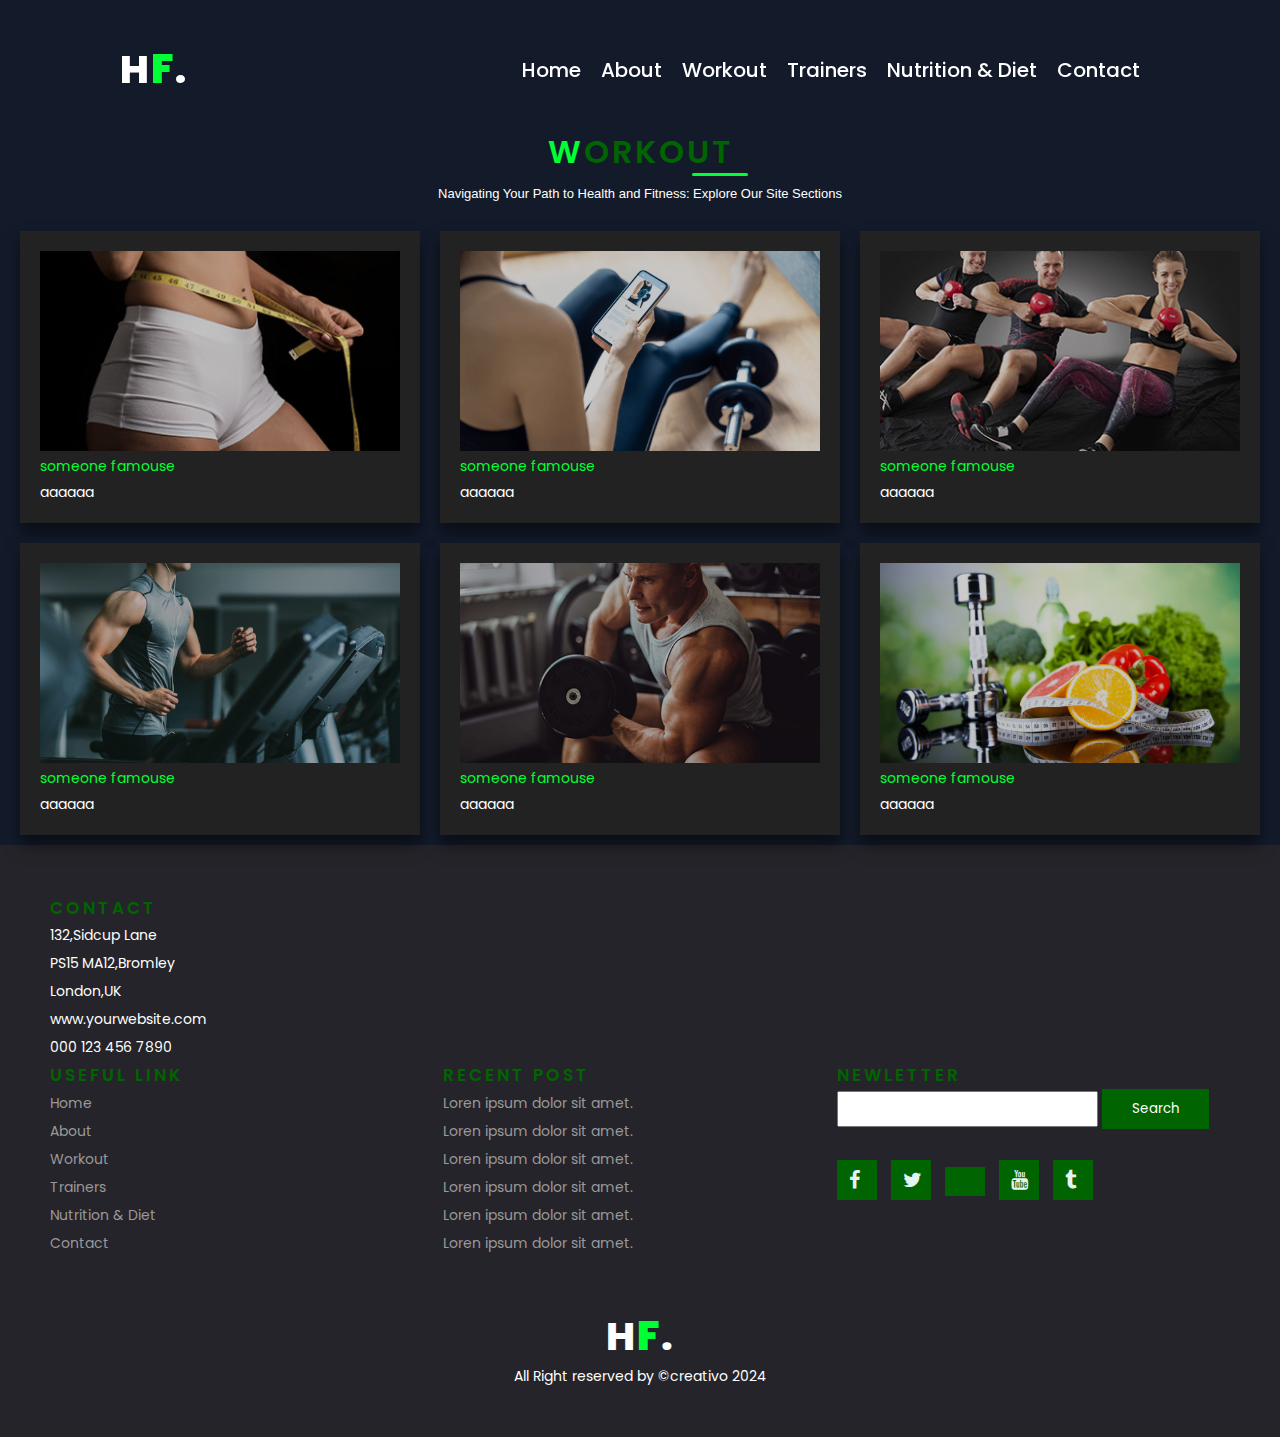
<file: website/Workout.html>
<!DOCTYPE html>
<html>
    <head>
    <title>Health & Fitness</title>
        <meta charest="utf-8">
        <meta name="viewpoint" content="width=device-width,initial-scale=1.0">
        <link rel="stylesheet" href="./style.css">
        <link rel="stylesheet" href="https://cdnjs.cloudflare.com/ajax/libs/font-awesome/4.7.0/css/font-awesome.css" integrity="sha512-5A8nwdMOWrSz20fDsjczgUidUBR8liPYU+WymTZP1lmY9G6Oc7HlZv156XqnsgNUzTyMefFTcsFH/tnJE/+xBg==" crossorigin="anonymous" referrerpolicy="no-referrer" />
    </head>
    <body>
        <!-- ----------------Navigation bar------------- -->
   <div class="navbar">
    <a href="#" class="logo">H<B>F</B>.</a>
    <ol>
        <li><a href="./index.html">Home</a></li>
        <li><a href="./about.html">About</a></li>
        <li><a href="./Workout.html">Workout</a></li>
        <li><a href="./trainer.html">Trainers</a></li>
        <li><a href="./Nutrition.html">Nutrition & Diet</a></li>
        <li><a href="./contact.html">Contact</a></li>
    </ol>
</div>
        <!-- ---------------workout section------------ -->
        <section id="workout" class="workout view">
            <div class="main">
                <h2><span>W</span>orkout</h2>
                <h6>Navigating Your Path to Health and Fitness: Explore Our Site Sections</h6>
            </div>
            <div class="content">
                <div class="frame">
                <div class="box">
                <img src="./Resource/workout/class-1.jpg" alt="">
                </div>
                <div  class="title">someone famouse</div>
                 <p>aaaaaa</p>

                </div>
                <div class="frame">
                <div class="box">
               <img src="./Resource/workout/best-weightlifting-apps_hero.png" alt="">
                </div>
                <div  class="title">someone famouse</div>
                <p>aaaaaa</p>
    
                </div>
                <div class="frame">
                <div class="box">
                <img src="./Resource/workout/class-3.jpg" alt="">
                </div>
                <div  class="title">someone famouse</div>
                <p>aaaaaa</p>
        
                </div>
                <div class="frame">
                 <div class="box">
                <img src="./Resource/workout/how-much-joining-gym-helps-health-2-jpg-1488906648.jpeg" alt="">
                </div>
                <div  class="title">someone famouse</div>
                <p>aaaaaa</p>
            
                </div>
               <div class="frame">
                <div class="box">
               <img src="./Resource/workout/class-4.jpg" alt="">
                 </div>
                 <div  class="title">someone famouse</div>
                 <p>aaaaaa</p>
                
                  </div>
                <div class="frame">
                 <div class="box">
              <img src="./Resource/workout/getting-healthy-again-quickly.webp" alt="">
             </div>
             <div  class="title">someone famouse</div>
            <p>aaaaaa</p>
                    
            </div>

                </div>

            </div>

        </section>
        <!-- ----------foter section-----------  -->

<footer class="footer">
    <div class="left-area">
        <h2>Contact</h2>
        <ul class="box">
            <li>132,Sidcup Lane</li>
            <li>PS15 MA12,Bromley</li>
            <li>London,UK</li>
            <li>www.yourwebsite.com</li>
            <li>000 123 456 7890</li>
        </ul>
    </div>

    <ul class="right-area">
        <li class="link-area">
            <h2>Useful Link</h2>

            <ul class="box h-box">
                <li><a href="./index.html">Home</a></li>
                <li><a href="./about.html">About</a></li>
                <li><a href="./Workout.html">Workout</a></li>
                <li><a href="./trainer.html">Trainers</a></li>
                <li><a href="./Nutrition.html">Nutrition & Diet</a></li>
                <li><a href="./contact.html">Contact</a></li>

            </ul>
        </li>
        <li>
            <h2>Recent post</h2>
            <ul class="box">
                <li><a href="#">Loren ipsum dolor sit amet.</a></li>
                <li><a href="#">Loren ipsum dolor sit amet.</a></li>
                <li><a href="#">Loren ipsum dolor sit amet.</a></li>
                <li><a href="#">Loren ipsum dolor sit amet.</a></li>
                <li><a href="#">Loren ipsum dolor sit amet.</a></li>
                <li><a href="#">Loren ipsum dolor sit amet.</a></li>
                

            </ul>
        </li>
        <li>
        <h2>NewLetter</h2>
        <form action="" class="form-search">
            <div class="search-box">
                <input type="text" name="" id="">
                <button class="btn" type="submit">Search</button>
            </div>
        </form>

        <div class="socials">
            <a href="#"><i class="fa fa-facebook"></i></a>
            <a href="#"><i class="fa fa-twitter"></i></a>
            <a href="#"><i class="fa fa-dribble"></i></a>
            <a href="#"><i class="fa fa-youtube"></i></a>
            <a href="#"><i class="fa fa-tumblr"></i></a>

        </div>
        </li>
    </ul>

    <div class="footer-bottom">
        <a href="#" class="logo">H<B>F</B>.</a>
        <p>All Right reserved by &copy;creativo 2024</p>

    </div>
</footer>

    
    </body>

</html>
</file>
<file: website/style.css>
/* ----------------insert google fonts here----------- */
@import url('https://fonts.googleapis.com/css2?family=Poppins:ital,wght@0,100;0,200;0,300;0,400;0,500;0,600;0,700;0,800;0,90;0;1,100;1,200;1,300;1,400;1,500;1,600;1,700;1,800;1,900&display=swap');

*{
    margin: 0%;
    padding: 0%;
    font-family: 'Poppins',sans-serif;
    box-sizing: border-box;
    outline: none;
    color: #fff;

}
:root{
    --prime: #00ff34;
}

body{
    background-color: #131b2b;
    }

    /* ------------style navbar---------- */
.navbar{
        width: 100%;
        display: flex;
        position: fixed;
        padding: 40px 120px;
        background-color: transp;
        justify-content: space-between;
        z-index: 1111;
        transition: 0.5s ease;
    }
.logo{
    font-size: 2.8em;
    font-weight: 800;
    letter-spacing: 2px;
    text-transform: uppercase;
    text-decoration: none;
}
.logo B{
    color: var(--prime);
}
ol{
   display: flex;
   margin: auto 0; 
}
ol li{
    list-style: none;
    margin-right: 20px;
}
ol li a{
    font-size: 20px;
    font-weight: 500;
    text-decoration: none;
    text-transform: capitalize;
    gap: 5rem;

}
ol li:hover a{
    color: var(--prime);
}
/* ----------------common size for all section ------- */
.view{
    width: 100%;
    min-height: 80vh;
    position: relative;
}
/*---------------------ChoseUs Section----------------------*/
.choseus-section .section-title{
   width: 100%;
    text-align: center;
    padding-bottom: 20px;
}
.choseus-section .section-title h3{
font-family: Impact;
}

.choseus-section {
	background: #0a0a0a;
	padding-bottom: 70px;
}

.cs-item {
	text-align: center;
	margin-bottom: 30px;
    
}

.cs-item:hover span {
	background: #f36100;
	color: #ffffff;
}

.cs-item span {
	height: 90px;
	width: 90px;
	background: rgba(255, 255, 255, 0.1);
	border-radius: 50%;
	display: inline-block;
	color: #f36100;
	line-height: 90px;
	text-align: center;
	-webkit-transition: all 0.3s;
	-o-transition: all 0.3s;
	transition: all 0.3s;
}

.cs-item h4 {
	color: #ffffff;
	font-size: 22px;
	font-weight: 600;
	margin-top: 24px;
	margin-bottom: 16px;
}
.choseus-section .row .col-lg-3 .col-sm-6.flaticon-034-stationary-bike {
    position: relative;
    display: flex;
    flex-direction: row wrap;
    
}



/* ----------------style home section------- */
.home{
   display: flex;
    min-height: 120vh;
    align-items: center;
    justify-content: center;
    clip-path: polygon(0 0,100% 0,100% 100%,80% 95%,0 100%);
}
.banner{
    height: 100%;
    width: 100%;
    position: absolute;
    background: url(./Resource/istockphoto-1419288565-170667a.webp);
    background-size: cover;
    background-position: center;
    filter: brightness(40%);
}
.highlights{
  width: 70%;
  position: relative;  
  display: inline-block;
  z-index: 11;

}
.highlights h3{
  display: inline;
  font-size: 2vw;
  padding: 5px 20px;
  font-weight: lighter;
  text-transform: capitalize;
  border-left: 6px solid var(--prime);


}
.highlights h1{
    font-size: 9vw;
    text-align: center;
    font-weight: normal;
}
.highlights b{
    color: var(--prime);
    font-weight: 800;
    font-family: sans-serif;
}
.highlights .tagline{
    color: #d7d7d7;
    font-size: 1.2vw;
    text-align: center;
    font-weight: normal;
}
.highlights .sing{
    position: absolute;
    left: 50%;
    transform: translateX(-50%);
    font-weight: 800;
    padding: 5px 20px;
    font-size: 1.5vw;
    margin-top: 1.2em;
    color: #00ff34;
    border: 2px solid var(--prime);
    border-radius: 50px;
    background: transparent;
    text-transform: uppercase;
    transition: 0.3s ease;
}
.highlights .sing:hover{
    color: #fff;
    cursor:pointer;
    letter-spacing: 1.5px;
    background: var(--prime);
}

                 /* ----------About section ------------ */
/* ----------commen style for all section--------- */
.main{
    width: 100%;
    text-align: center;
    padding-bottom: 20px;
}
.main h2{
    font-size: 2.5vw;
    position: relative;
    text-align: center;
    padding-top: 10%;
    display: inline-block;

}
span{
    color: var(--prime);
}
.main h2:before{
    position: absolute;
    content: '';
    background: var(--prime);
    height: 3px;
    width: 30%;
    right: -15px;
    bottom: 0;
    border-radius: 50px;
}
.main h6{
    margin-top: 10px;
    font-size: 13px;
    font-family: sans-serif;
    font-weight:lighter;

}
.content{
    position: relative;
    display: flex;
    width: 0 30px;
    justify-content: center;
}

.about .content .cols{
    position: relative;
    width: 100%;
    height: 100%;
    padding: 20px 40px;
}
.about .content .cols p b{
    font-size: 20px;
    margin-right: 20px;
}
.about .content .cols a{
    position: relative;
    top: 20px;
    color: #fff;
    background: var(--prime);
    padding: 5px 20px;
    border-radius: 5px;
    text-decoration: none;
    text-transform: capitalize;
}
.about .content .cols a:hover{
    color:#000;
    background: #fff;
}
.about .content .cols .box{
    position: relative;
    height: 550px;
    box-shadow: 0 50px 20px rgba(0,0,0,0.5)
}
.about .content .cols .box img{
    position: absolute;
    top: 0;
    left: 0;
    height: 100%;
    width: 100%;
    object-fit: cover;
}

/* -----------------workout section----------- */
.workout .content{
    flex-wrap: wrap;

}
.workout .content .frame{
    position: relative;
    width: 400px;
    padding: 20px;
    margin: 10px;
    background:#222;
    box-shadow: 0 10px 15px rgba(0,0,0,0.5);

}
.workout .content .frame .box{
    position: relative;
    height: 200px;
    width: 100%;
    overflow: hidden;

}
.workout .content .frame .box img{
    position: absolute;
    height: 100%;
    width: 100%;
    object-fit: cover;
    filter: brightness(80%);
    transition: 0.2s ease-in;
}
.workout .content .frame .box:hover img{
    filter: brightness(100%);
    transform: scale(1.08);
}
.workout .content .frame .title{
    color: var(--prime);
    padding: 5px 0;
}

/* ------------------style trainer---------- */

.trainer .content{
    flex-wrap: wrap;
}
.trainer .content .frame{
    position: relative;
    width: 500px;
    padding: 30px 30px 40px 30px;
    box-shadow: 0 10px 15px rgba(0,0,0,0.5);
    margin: 10px;background: #222;
}
.trainer .content .frame .box{
    position: relative;
    height: 450px;
    width: 100%;
    overflow: hidden;
}
.trainer .content .frame .box img{
    position: absolute;
    height: 100%;
    width: 100%;
    filter: drop-shadow(1);
    object-fit: cover;
    transition: 0.2s ease-in;
}
.trainer .content .frame .box:hover img{
    filter: grayscale(0);
    transform: scale(1.08);
}
.trainer .content .frame .headline{
     display: flex;
     justify-content: space-between;
     align-items: center;
     margin: 8px 0;
}
.trainer .content .frame .headline i{
    height: 22px;
    width: 22px;
    border: 1.5px solid #fff;
    border-radius: 50%;
    text-align: center;
    font-size: 12px;
    margin-right: 5px;
    cursor: pointer;
    line-height: 22px;

}
.trainer .content .frame .headline i:hover{
    border: 1.5px solid var(--prime);
    background: var(--prime);
}
.trainer .content .frame .headline .title{
    color: var(--prime);
    font-size: 1.2em;
}

.trainer .content .frame p{
    font-size: 0.8em;
    position: relative;
    bottom: 5px;
}
.trainer .content .frame a{
    top: 20px;
    color: var(--prime);
    background: transparent;
    padding: 5px 20px;
    border: 1.5px solid var(--prime);
    border-radius: 5px;
    text-decoration: none;
    position: relative;
    text-transform: capitalize;
    transition: 0.2s ease;
}
.trainer .content .frame a:hover{
    color: #fff;
    background: var(--prime);
}
 /* ---------style Nutrition section-------- */
 .nutrition .content{
    flex-direction: column;
 }
.nutrition .content .row{
    display: flex;
    position: relative;
    width: 100%;
    padding: 20px 0;
    justify-content: center;
}
.nutrition .content .row:nth-child(odd) .a{
    order:2;

}
.nutrition .content .row .cols{
    position: relative;
    width: 600px;
    padding: 20px 50px;
}
.nutrition .content .row .cols .heading{
    font-size: 2em;
    color: #ff8502;
}
.nutrition .content .row .cols:nth-child(odd) .heading{
    color:#02a3ff;
}
.nutrition .content .row .cols .boxes{
    position: relative;
    width:100%;
    height: 350px;
    padding: 20px;
    border-radius:8px;
    background:#fff;
    box-shadow:0 10px 15px rgba(0,0,0,0.5);
}
.nutrition .content .row .cols .boxes img{
    height: 100%;
    width: 100%;
    object-fit: cover;
}

/* -----------style contanct section------------ */
.contact .content{
    min-height: 100vh;
}
.contact .content form{
    margin: auto 0;
    width: 400px;
    height: 500px;
    padding: 20px;
    background: #fff;
    box-shadow: 0 10px 15px rgba(0,0,0,0.5);
    z-index:1 ;
}
.contact .content form input{
    color: #222;
    width: 100%;
    height: 50px;
    padding: 0 10px;
    font-size: 18px;
    border: 1px solid #878787;
    border-radius: 4px;
    margin:15px 0;
    background: transparent;

}
.contact .content form textarea{
    width: 100%;
    padding: 10px;
    color: #222;
    font-size: 18px;
    border: 1px solid #878787;
    border-radius: 4px;
    margin: 15px 0;
    background: transparent;
}
.contact .content form input:focus,
.contact .content form textarea:focus{
    border: 2px solid var(--prime);
    transition: 0.1s ease;
}
.contact .content form .btn{
    letter-spacing: 1px;
    width: 100px;
    display: inline-block;
    color: var(--prime);
    border-color: var(--prime);
    cursor: pointer;
    transition: 0.2s ease;
}
.contact .content form .btn:hover{
    background: var(--prime);
    color: #fff;
}
.contact .content .bgimg{
    position: absolute;
    height: 100%;
    width: 100%;
    background: url(./Resource/best-weightlifting-apps_hero.png);
    background-size:cover;
    filter: brightness(20%);
}
 /* -------------copyright------------------ */
 .copyright{
    text-transform: capitalize;
    height: 40%;
    width: 100%;
    line-height: 40px;
    background: #222;
    text-align: center;
    font-size: 18px;

 }
 .copyright a{
    color:var(--prime);
    text-decoration: none;
    margin: 0.2px;
    font-weight: lighter;
}
/* ------------fotter section---------- */
*, *:before, *:after{
    box-sizing: border-box;
}
body{
    font-family: 'Courier New', Courier, monospace;
    -moz-image-region: 0;
    display: grid;
    font-size: 14px;
}
.fot h2{
    display: -webkit-flex;
    display:-moz-flex;
    display: -ms-flex;
    display: -o-flex;
    display: flex;
    align-items: center;
    justify-content: center;
    color: #00ff34;
    line-height: 3.8;
    font-size: 80px;
    text-transform: uppercase;
    font-weight: bold;
}
.footer{
    display: -webkit-flex;
    display: -moz-flex;
    display: -ms-flex;
    display: -o-flex;
    display: flex;
    flex-flow:row wrap;
    padding: 50px;
    color: #fff;
    background-color: #25242a;
}
.footer >*{
    flex: 1 100%;
}
.left-area{
    margin-right: -12em;
}
.footer-bottom img{
    width: 15%;
}
h2{
    font-size: 17px;
    font-weight: 600;
    text-transform: uppercase;
    color: darkgreen;
    letter-spacing: 3px;

}
.footer ul{
    list-style: none;
    padding-left: 0;

}
.footer li{
    line-height: 2em;
}
.footer a{
    text-decoration: none;

}
.right-area{
    display: -webkit-flex;
    display: -moz-flex;
    display: -ms-flex;
    display: -o-flex;
    display: flex;
    flex-flow: row wrap;

}
.right-area > *{
    flex: 1 50%;
    margin-right: 1.25em;

}
.box a{
    color: #999;

}
.footer-bottom{
    text-align: center;
    color: #999;
    padding-top: 50px;
}
.left-area p{
    padding-right: 20%;
    color: #999;

}
.socials{
    margin-top: 2.2em;
}
.socials a{
    background: darkgreen;
    width: 40px;
    display: inline-block;
    margin-right: 10px;
}
.socials a i{
    color: #e7f2f4;
    padding: 10px 12px;
    font-size: 20px;
}
.btn{
    border: none;
    background: darkgreen;
    color: #fff;
    padding: 10px 30px;
}
.search-box input{
    height: 36px;
}
@media screen and (min-width: 600px){
    .right-area > *{
        flex: 1;
    }
    .left-area{
        flex: 1 opx;
    }
    .right-area{
        flex: 2 0px;
    }
}
@media screen and (max-width:600px) {
    .footer{
        padding: 15px;
    }
    .main{
        font-size: 55px;
    }
}
</file>
